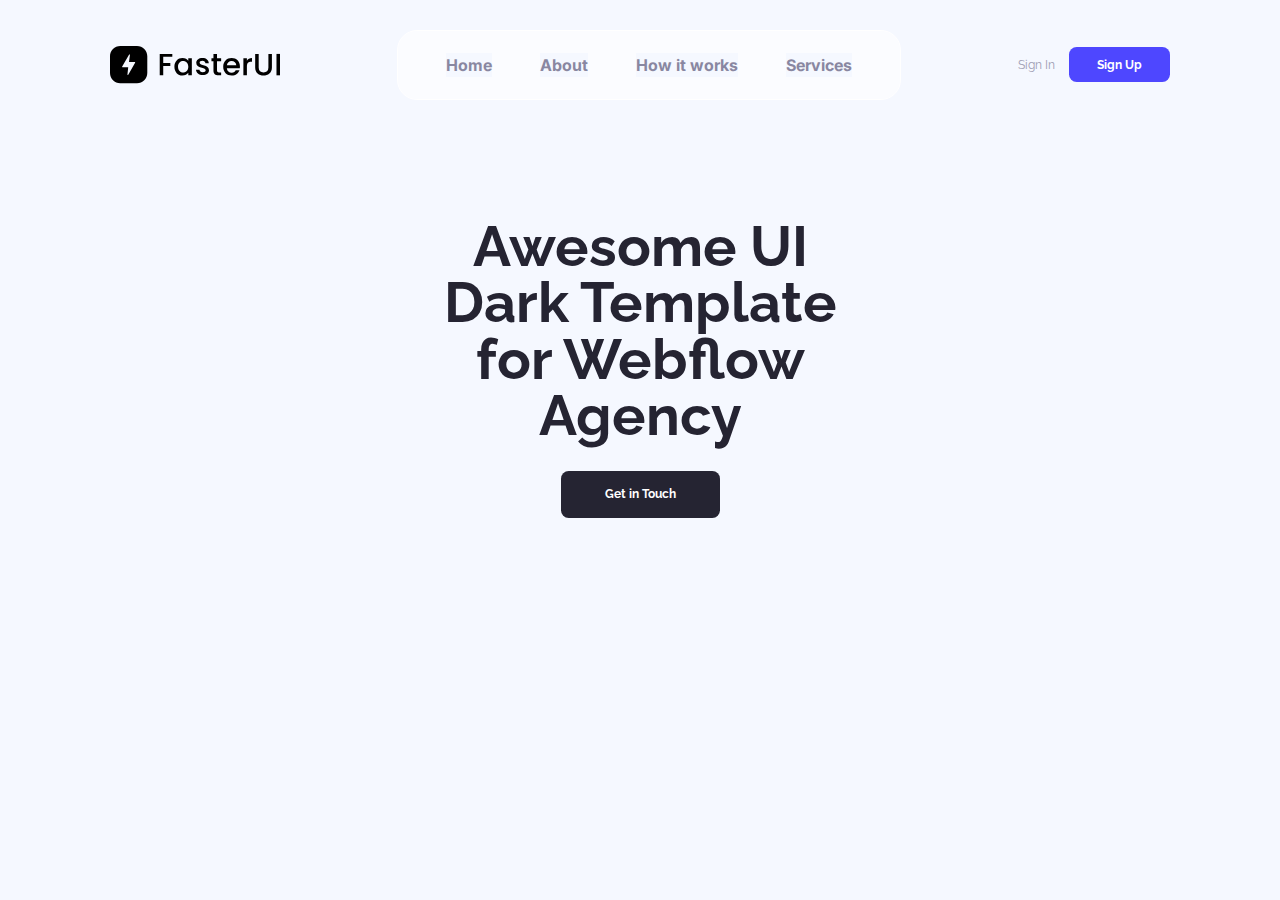
<file: index.html>
<!DOCTYPE html>
<html>
<head>
    <meta charset="UTF-8">
    <meta name="viewport" content="width=device-width, initial-scale=1.0">
    <title>Document</title>
    <meta name="yandex-verification" content="3516c8f3a957a8b4" />
    <link rel="stylesheet" href="style.css">
</head>
<body>
    <header>
        <img src="img/small logo.svg" alt="logo" class="logo">
        <nav><a href="#">Home</a><a href="#">About</a><a href="#">How it works</a><a href="#">Services</a></nav>
        <div>
            <a href="#" class="siginin">Sign In</a>
            <a href="#" class="signup"> Sign Up</a>
        </div>

    </header>
    <main class="main">
        <div class="hero">
        <p class="big">Awesome UI Dark Template for Webflow Agency</p>
        <p class="small">Get in Touch</p>
        </div>
    </main>
    <footer></footer>
    
</body>
</html>
</file>
<file: style.css>
@import url('https://fonts.googleapis.com/css2?family=Inter:wght@100..900&display=swap');
@import url('https://fonts.googleapis.com/css2?family=Inter:wght@100..900&family=Raleway:ital,wght@0,100..900;1,100..900&display=swap');
*{
    margin:0;
    background: rgb(245, 248, 255);
}
header{
    padding:30px 110px;
    display:flex;
    justify-content:space-between;
    align-items:center;
}
nav{
    box-sizing: border-box;
    border: 1px solid rgb(255, 255, 255);
    border-radius: 20px;
    background: rgba(255, 255, 255, 0.6);
    display: flex;
    padding: 22px 48px;
    gap: 48px;
}
a{
    text-decoration: none;
    color: rgb(137, 135, 161);

    font-family: Inter;
    font-size: 16px;
    font-weight: 700;
    line-height: 150%;
    letter-spacing: 0%;
    text-align: left;
}
.big{
    color: rgb(37, 36, 50);
    font-family: Raleway;
    font-size: 56.33px;
    font-weight: 700;
    line-height: 100%;
    letter-spacing: 0%;
    text-align:center;
}
.small{
    color: rgb(255, 255, 255);
    font-family: Raleway;
    font-size: 12.29px;
    font-weight: 700;
    line-height: 150%;
    letter-spacing: 0%;
    border-radius: 7.68px;
    background: rgb(37, 36, 50);
    padding:14px 44px;
}
.hero{
    display:flex;
    flex-direction:column;
    align-items:center;
    justify-content:center;
    width:35%;
    margin:auto;
    gap:28px; 
}
.main{
    padding:88px 0 0;
}
.signup{
    border-radius: 7.68px;
    background: rgb(78, 71, 255);
    padding:10px 28px;
    color: rgb(255, 255, 255);
    font-family: Raleway;
    font-size: 12.29px;
    font-weight: 700;
    line-height: 150%;
    letter-spacing: 0%;
    text-align: center;
}
.siginin{
    opacity: 0.8;
    color: rgb(137, 135, 161);
    font-family: Raleway;
    font-size: 12.29px;
    font-weight: 400;
    line-height: 150%;
    letter-spacing: 0%;
    text-align: left;
    margin-right:10px;
}
</file>
